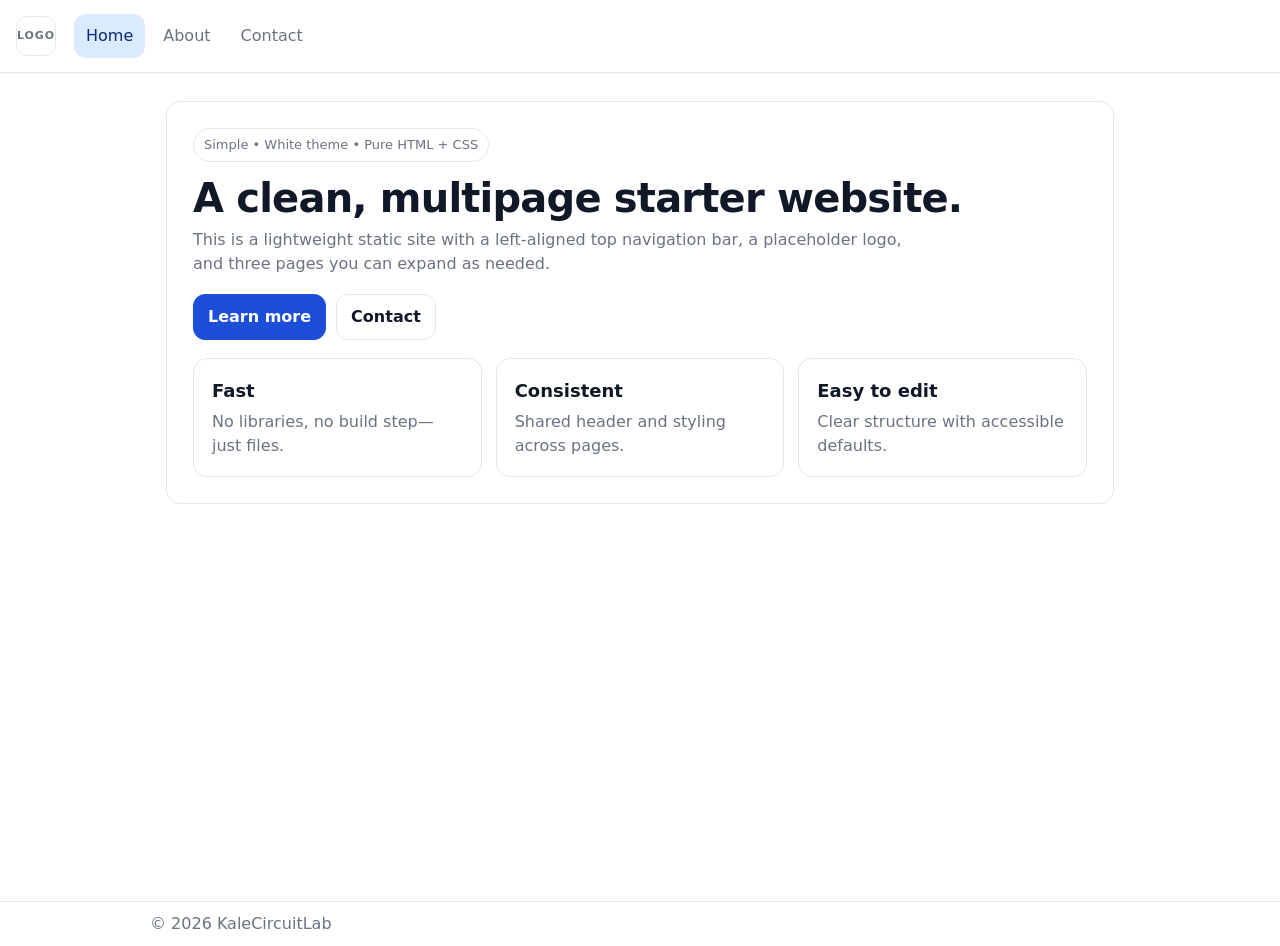
<file: index.html>
<!doctype html>
<html lang="en">
  <head>
    <meta charset="UTF-8" />
    <meta name="viewport" content="width=device-width, initial-scale=1.0" />
    <title>Home • Basic Site</title>
    <link rel="stylesheet" href="./styles.css" />
  </head>
  <body>
    <a class="skip-link" href="#main">Skip to content</a>

    <header class="site-header">
      <div class="header-inner">
        <a class="logo" href="./index.html" aria-label="Homepage">
          LOGO
        </a>

        <nav class="nav" aria-label="Primary">
          <a href="./index.html" aria-current="page">Home</a>
          <a href="./about.html">About</a>
          <a href="./contact.html">Contact</a>
        </nav>
      </div>
    </header>

    <main id="main" class="container">
      <section class="hero">
        <span class="eyebrow">Simple • White theme • Pure HTML + CSS</span>
        <h1>A clean, multipage starter website.</h1>
        <p class="lede">
          This is a lightweight static site with a left-aligned top navigation
          bar, a placeholder logo, and three pages you can expand as needed.
        </p>

        <div class="actions">
          <a class="btn primary" href="./about.html">Learn more</a>
          <a class="btn" href="./contact.html">Contact</a>
        </div>

        <div class="grid" aria-label="Highlights">
          <article class="card">
            <h2>Fast</h2>
            <p>No libraries, no build step—just files.</p>
          </article>
          <article class="card">
            <h2>Consistent</h2>
            <p>Shared header and styling across pages.</p>
          </article>
          <article class="card">
            <h2>Easy to edit</h2>
            <p>Clear structure with accessible defaults.</p>
          </article>
        </div>
      </section>
    </main>

    <footer class="footer">
      <div class="footer-inner">
        <span>© 2026 KaleCircuitLab</span>
      </div>
    </footer>
  </body>
</html>
</file>
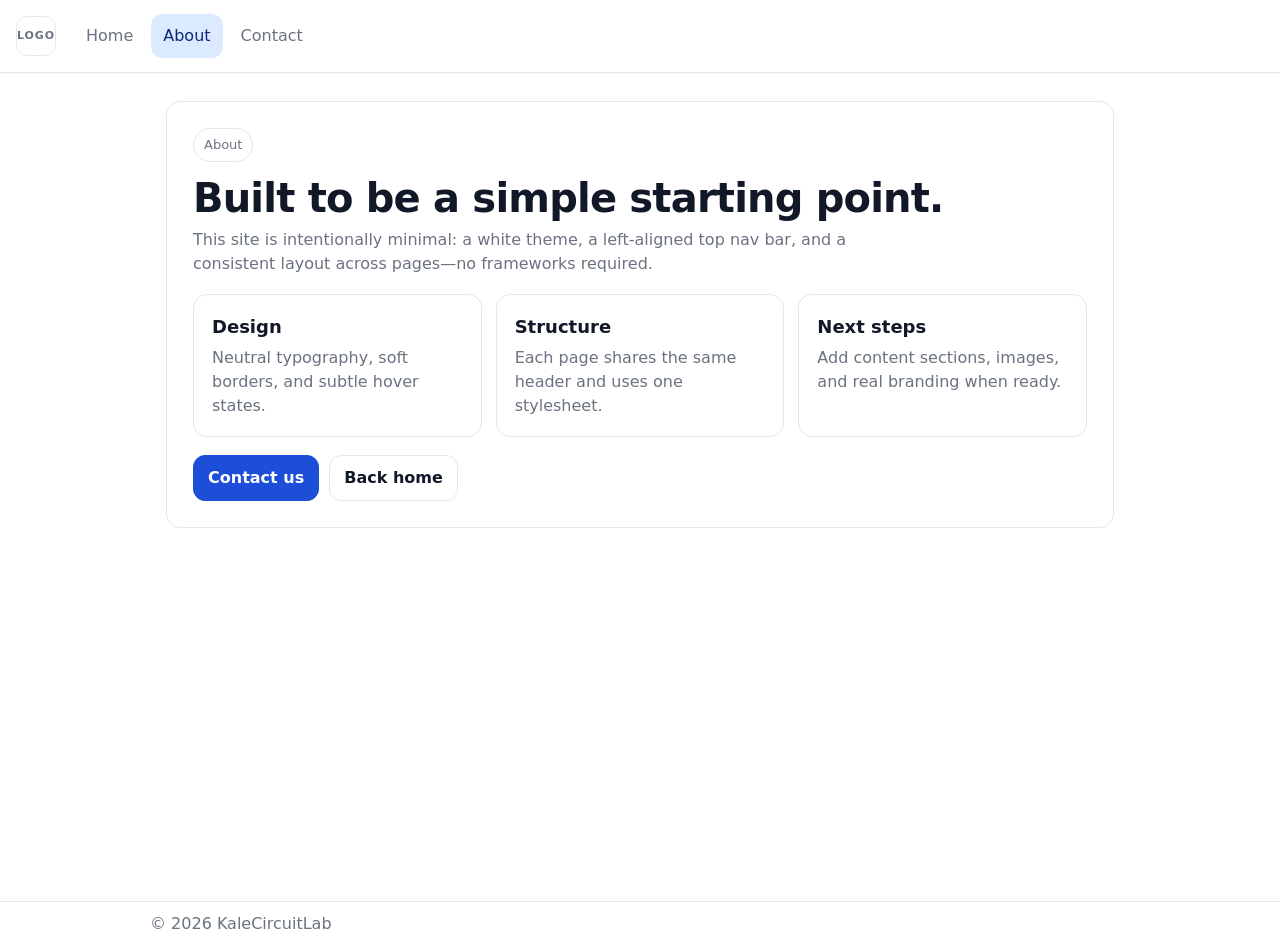
<file: about.html>
<!doctype html>
<html lang="en">
  <head>
    <meta charset="UTF-8" />
    <meta name="viewport" content="width=device-width, initial-scale=1.0" />
    <title>About • Basic Site</title>
    <link rel="stylesheet" href="./styles.css" />
  </head>
  <body>
    <a class="skip-link" href="#main">Skip to content</a>

    <header class="site-header">
      <div class="header-inner">
        <a class="logo" href="./index.html" aria-label="Homepage">
          LOGO
        </a>

        <nav class="nav" aria-label="Primary">
          <a href="./index.html">Home</a>
          <a href="./about.html" aria-current="page">About</a>
          <a href="./contact.html">Contact</a>
        </nav>
      </div>
    </header>

    <main id="main" class="container">
      <section class="hero">
        <span class="eyebrow">About</span>
        <h1>Built to be a simple starting point.</h1>
        <p class="lede">
          This site is intentionally minimal: a white theme, a left-aligned top
          nav bar, and a consistent layout across pages—no frameworks required.
        </p>

        <div class="grid" aria-label="About details">
          <article class="card">
            <h2>Design</h2>
            <p>Neutral typography, soft borders, and subtle hover states.</p>
          </article>
          <article class="card">
            <h2>Structure</h2>
            <p>Each page shares the same header and uses one stylesheet.</p>
          </article>
          <article class="card">
            <h2>Next steps</h2>
            <p>Add content sections, images, and real branding when ready.</p>
          </article>
        </div>

        <div class="actions">
          <a class="btn primary" href="./contact.html">Contact us</a>
          <a class="btn" href="./index.html">Back home</a>
        </div>
      </section>
    </main>

    <footer class="footer">
      <div class="footer-inner">
        <span>© 2026 KaleCircuitLab</span>
      </div>
    </footer>
  </body>
</html>
</file>
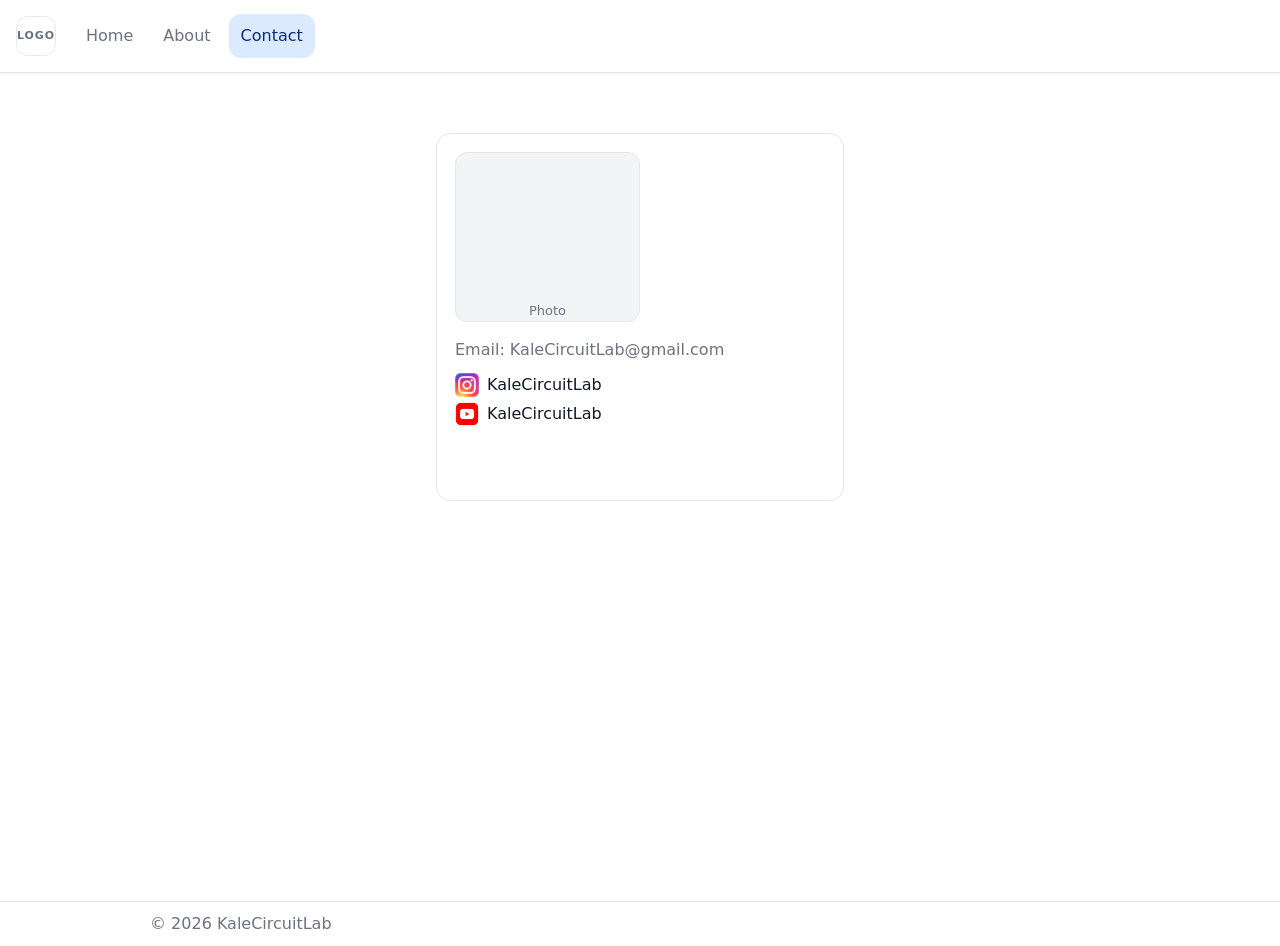
<file: contact.html>
<!doctype html>
<html lang="en">
  <head>
    <meta charset="UTF-8" />
    <meta name="viewport" content="width=device-width, initial-scale=1.0" />
    <title>Contact • Basic Site</title>
    <link rel="stylesheet" href="./styles.css" />
  </head>
  <body>
    <a class="skip-link" href="#main">Skip to content</a>

    <header class="site-header">
      <div class="header-inner">
        <a class="logo" href="./index.html" aria-label="Homepage">
          LOGO
        </a>

        <nav class="nav" aria-label="Primary">
          <a href="./index.html">Home</a>
          <a href="./about.html">About</a>
          <a href="./contact.html" aria-current="page">Contact</a>
        </nav>
      </div>
    </header>

    <main id="main" class="container">
      <section>
        <section class="contact-card">
          <div class="contact-photo" aria-hidden="true">
            <span>Photo</span>
          </div>
          <div class="contact-details">
            <p>Email: KaleCircuitLab@gmail.com</p>
            <p class="social-row">
              <span class="social-icon" aria-hidden="true">
                <img
                  src="img/social-icons/instagram-logo.png"
                  alt="Instagram logo"
                />
              </span>
              <span class="social-handle">KaleCircuitLab</span>
            </p>
            <p class="social-row">
              <span class="social-icon" aria-hidden="true">
                <img
                  src="img/social-icons/youtube-logo.png"
                  alt="YouTube logo"
                />
              </span>
              <span class="social-handle">KaleCircuitLab</span>
            </p>
          </div>
        </section>
      </section>
    </main>

    <footer class="footer">
      <div class="footer-inner">
        <span>© 2026 KaleCircuitLab</span>
      </div>
    </footer>
  </body>
</html>
</file>
<file: styles.css>
/* White theme, no frameworks */

:root {
  --bg: #ffffff;
  --text: #111827;
  --muted: #6b7280;
  --border: #e5e7eb;
  --accent: #1d4ed8;
  --accent-soft: #dbeafe;
  --shadow: 0 1px 0 rgba(17, 24, 39, 0.04);
  --radius: 14px;
  --max: 980px;
  --header-height: 72px;
}

*,
*::before,
*::after {
  box-sizing: border-box;
}

html,
body {
  height: 100%;
}

body {
  margin: 0;
  font-family: system-ui, -apple-system, BlinkMacSystemFont, "Segoe UI", Roboto,
    Helvetica, Arial, sans-serif;
  background: var(--bg);
  color: var(--text);
  line-height: 1.5;
}

a {
  color: inherit;
  text-decoration: none;
}

a:focus-visible,
button:focus-visible,
input:focus-visible,
textarea:focus-visible {
  outline: 3px solid var(--accent-soft);
  outline-offset: 2px;
  border-radius: 8px;
}

.skip-link {
  position: absolute;
  left: -999px;
  top: 0;
  padding: 10px 12px;
  background: var(--text);
  color: white;
  border-radius: 10px;
  z-index: 9999;
}

.skip-link:focus {
  left: 12px;
  top: 12px;
}

/* Header / Nav (top, left aligned) */
.site-header {
  position: sticky;
  top: 0;
  background: rgba(255, 255, 255, 0.92);
  backdrop-filter: blur(10px);
  border-bottom: 1px solid var(--border);
  box-shadow: var(--shadow);
  z-index: 50;
}

.header-inner {
  max-width: none;
  margin: 0;
  padding: 14px 16px;
  display: flex;
  align-items: center;
  justify-content: flex-start; /* left aligned */
  gap: 18px;
}

.logo {
  width: 40px;
  height: 40px;
  border: 1px solid var(--border);
  border-radius: 12px;
  display: grid;
  place-items: center;
  font-weight: 800;
  letter-spacing: 0.08em;
  font-size: 11px;
  color: var(--muted);
  background: #fff;
  flex: 0 0 auto;
}

.nav {
  display: flex;
  flex-wrap: wrap;
  gap: 6px;
  align-items: center;
}

.nav a {
  padding: 10px 12px;
  border-radius: 12px;
  color: var(--muted);
  transition: background 160ms ease, color 160ms ease;
}

.nav a:hover {
  background: #f9fafb;
  color: var(--text);
}

.nav a[aria-current="page"] {
  background: var(--accent-soft);
  color: #0b2a78;
}

/* Page layout */
.container {
  max-width: var(--max);
  margin: 0 auto;
  padding: 28px 16px 44px;
  min-height: calc(100vh - var(--header-height));
}

.hero {
  border: 1px solid var(--border);
  border-radius: var(--radius);
  padding: 26px;
  background: #ffffff;
}

.eyebrow {
  display: inline-flex;
  align-items: center;
  gap: 8px;
  font-size: 13px;
  color: var(--muted);
  border: 1px solid var(--border);
  border-radius: 999px;
  padding: 6px 10px;
  background: #fff;
}

h1 {
  margin: 14px 0 8px;
  font-size: clamp(28px, 4vw, 40px);
  letter-spacing: -0.02em;
  line-height: 1.1;
}

p.lede {
  margin: 0;
  color: var(--muted);
  font-size: 16px;
  max-width: 70ch;
}

.actions {
  display: flex;
  flex-wrap: wrap;
  gap: 10px;
  margin-top: 18px;
}

.btn {
  display: inline-flex;
  align-items: center;
  justify-content: center;
  padding: 10px 14px;
  border-radius: 12px;
  border: 1px solid var(--border);
  background: #fff;
  color: var(--text);
  font-weight: 600;
  cursor: pointer;
  transition: transform 120ms ease, background 160ms ease, border-color 160ms ease;
  user-select: none;
}

.btn:hover {
  transform: translateY(-1px);
  border-color: #d1d5db;
  background: #f9fafb;
}

.btn.primary {
  border-color: #1d4ed8;
  background: #1d4ed8;
  color: #fff;
}

.btn.primary:hover {
  background: #1e40af;
  border-color: #1e40af;
}

.grid {
  display: grid;
  grid-template-columns: repeat(12, 1fr);
  gap: 14px;
  margin-top: 18px;
}

.card {
  grid-column: span 12;
  border: 1px solid var(--border);
  border-radius: var(--radius);
  padding: 18px;
  background: #fff;
}

.card h2 {
  margin: 0 0 6px;
  font-size: 18px;
}

.card p {
  margin: 0;
  color: var(--muted);
}

@media (min-width: 860px) {
  .card {
    grid-column: span 4;
  }
}

/* Contact card */
.contact-card {
  margin: 32px auto 0;
  border-radius: var(--radius);
  border: 1px solid var(--border);
  padding: 18px 18px 72px;
  background: #fff;
  max-width: 408px;
  display: flex;
  flex-direction: column;
  align-items: flex-start;
}

.contact-photo {
  width: 50%;
  padding-top: 40%;
  border-radius: 12px;
  border: 1px solid var(--border);
  background: #f3f4f6;
  display: flex;
  align-items: center;
  justify-content: center;
  color: var(--muted);
  font-size: 13px;
  margin-bottom: 14px;
}

.contact-photo span {
  pointer-events: none;
}

.contact-details {
  text-align: left;
  display: grid;
  gap: 1px;
  color: var(--muted);
}

.contact-details p {
  margin: 2px 0;
}

.contact-details p:first-of-type {
  margin-bottom: 8px;
}

.contact-details h2 {
  margin: 0 0 4px;
  font-size: 18px;
  color: var(--text);
}

.social-row {
  display: flex;
  align-items: center;
  gap: 8px;
}

.social-icon {
  width: 24px;
  height: 24px;
  display: inline-flex;
}

.social-icon img {
  width: 100%;
  height: 100%;
  object-fit: contain;
}

.social-handle {
  color: var(--text);
}

/* Footer */
.footer {
  border-top: 1px solid var(--border);
  color: var(--muted);
  padding: 10px 16px;
  max-height: 10vh;
}

.footer-inner {
  max-width: var(--max);
  margin: 0 auto;
  display: flex;
  align-items: center;
  justify-content: space-between;
  gap: 12px;
  flex-wrap: wrap;
}

.footer a {
  color: var(--muted);
}

.footer a:hover {
  color: var(--text);
}
</file>
